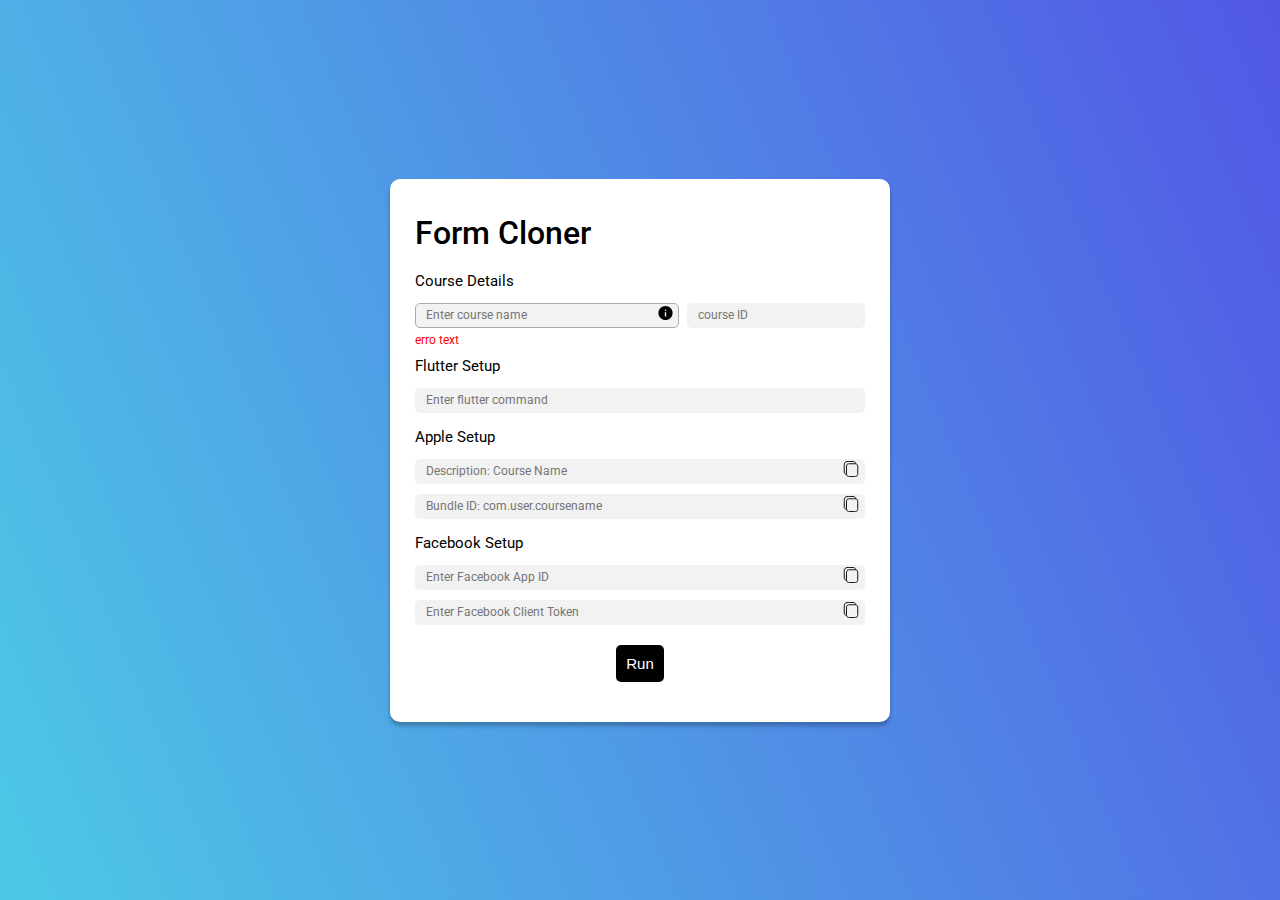
<file: index.html>
<!DOCTYPE html>
<html lang="en">
<head>
    <meta charset="UTF-8">
    <meta http-equiv="X-UA-Compatible" content="IE=edge">
    <meta name="viewport" content="width=device-width, initial-scale=1.0">
    <title>Form Clonner</title>
    <link rel="stylesheet" href="style.css">
</head>
<body>
    <section class="main-clonner-wrapper">
        <div class="form-container new-form form-one">  
            <div class="main-form">
              <h2>Form Cloner</h2>
              <fieldset>
                <div class="input-div">
                    <label for="courseDetails">Course Details</label>
                    <div class="d-flex flex-wrap">
                        <div class="flex-auto position-relative">
                            <div class="input-div position-relative">
                                <input placeholder="Enter course name" id="courseDetails" type="text" tabindex="1"  autofocus>
                                <span class="i-icon">
                                    <svg width="17" height="17" viewBox="0 0 24 24" fill="none" xmlns="http://www.w3.org/2000/svg">
                                        <path d="M11 17H13V11H11V17ZM12 9C12.2833 9 12.521 8.904 12.713 8.712C12.905 8.52 13.0007 8.28267 13 8C13 7.71667 12.904 7.479 12.712 7.287C12.52 7.095 12.2827 6.99933 12 7C11.7167 7 11.479 7.096 11.287 7.288C11.095 7.48 10.9993 7.71733 11 8C11 8.28333 11.096 8.521 11.288 8.713C11.48 8.905 11.7173 9.00067 12 9ZM12 22C10.6167 22 9.31667 21.7373 8.1 21.212C6.88333 20.6867 5.825 19.9743 4.925 19.075C4.025 18.175 3.31267 17.1167 2.788 15.9C2.26333 14.6833 2.00067 13.3833 2 12C2 10.6167 2.26267 9.31667 2.788 8.1C3.31333 6.88333 4.02567 5.825 4.925 4.925C5.825 4.025 6.88333 3.31267 8.1 2.788C9.31667 2.26333 10.6167 2.00067 12 2C13.3833 2 14.6833 2.26267 15.9 2.788C17.1167 3.31333 18.175 4.02567 19.075 4.925C19.975 5.825 20.6877 6.88333 21.213 8.1C21.7383 9.31667 22.0007 10.6167 22 12C22 13.3833 21.7373 14.6833 21.212 15.9C20.6867 17.1167 19.9743 18.175 19.075 19.075C18.175 19.975 17.1167 20.6877 15.9 21.213C14.6833 21.7383 13.3833 22.0007 12 22Z" fill="black"/>
                                    </svg>
                                </span> 
                            </div>
                            <div class="hover-text">
                                <p class="text">this is hover text</p>
                            </div>  

                        </div>
                        <div class="input-box flex-30">
                            <input placeholder="course ID" type="text" class="sm-flex" tabindex="1"  autofocus>
                        </div>
                    </div>
                </div>
                <p class="error-text">erro text</p>
              </fieldset>
              <fieldset>
                <div class="input-div">
                    <label for="setup">Flutter Setup</label>
                    <div class="d-flex flex-wrap">
                        <input placeholder="Enter flutter command" class="flex-auto" id="setup" type="text" tabindex="1"  autofocus>
                    </div>
                </div>
                <p class="error-text"></p>
              </fieldset>
              <fieldset>
                <div class="input-div">
                    <label for="setupApple">Apple Setup</label>
                    <div class="d-flex flex-wrap with-copy position-relative">
                        <input placeholder="Description: Course Name" class="flex-auto" id="setupApple" type="text" tabindex="1"  autofocus>
                        <span class="copy-icon">
                            <svg width="18" height="18" viewBox="0 0 18 18" fill="none" xmlns="http://www.w3.org/2000/svg">
                                <path d="M4.5 8.25C4.5 6.129 4.5 5.06775 5.15925 4.40925C5.81775 3.75 6.879 3.75 9 3.75H11.25C13.371 3.75 14.4323 3.75 15.0908 4.40925C15.75 5.06775 15.75 6.129 15.75 8.25V12C15.75 14.121 15.75 15.1823 15.0908 15.8408C14.4323 16.5 13.371 16.5 11.25 16.5H9C6.879 16.5 5.81775 16.5 5.15925 15.8408C4.5 15.1823 4.5 14.121 4.5 12V8.25Z" stroke="black" stroke-width="0.9375"/>
                                <path d="M4.5 14.25C3.90326 14.25 3.33097 14.0129 2.90901 13.591C2.48705 13.169 2.25 12.5967 2.25 12V7.5C2.25 4.67175 2.25 3.25725 3.129 2.379C4.00725 1.5 5.42175 1.5 8.25 1.5H11.25C11.8467 1.5 12.419 1.73705 12.841 2.15901C13.2629 2.58097 13.5 3.15326 13.5 3.75" stroke="black" stroke-width="0.9375"/>
                            </svg>
                        </span>    
                    </div>
                    <div class="d-flex flex-wrap with-copy position-relative">
                        <input placeholder="Bundle ID: com.user.coursename" class="flex-auto" type="text" tabindex="1"  autofocus>
                        <span class="copy-icon">
                            <svg width="18" height="18" viewBox="0 0 18 18" fill="none" xmlns="http://www.w3.org/2000/svg">
                                <path d="M4.5 8.25C4.5 6.129 4.5 5.06775 5.15925 4.40925C5.81775 3.75 6.879 3.75 9 3.75H11.25C13.371 3.75 14.4323 3.75 15.0908 4.40925C15.75 5.06775 15.75 6.129 15.75 8.25V12C15.75 14.121 15.75 15.1823 15.0908 15.8408C14.4323 16.5 13.371 16.5 11.25 16.5H9C6.879 16.5 5.81775 16.5 5.15925 15.8408C4.5 15.1823 4.5 14.121 4.5 12V8.25Z" stroke="black" stroke-width="0.9375"/>
                                <path d="M4.5 14.25C3.90326 14.25 3.33097 14.0129 2.90901 13.591C2.48705 13.169 2.25 12.5967 2.25 12V7.5C2.25 4.67175 2.25 3.25725 3.129 2.379C4.00725 1.5 5.42175 1.5 8.25 1.5H11.25C11.8467 1.5 12.419 1.73705 12.841 2.15901C13.2629 2.58097 13.5 3.15326 13.5 3.75" stroke="black" stroke-width="0.9375"/>
                            </svg>
                        </span>    
                    </div>
                </div>
                <p class="error-text"></p>
              </fieldset>
              <fieldset>
                <div class="input-div">
                    <label for="setupFb">Facebook Setup</label>
                    <div class="d-flex flex-wrap with-copy position-relative">
                        <input placeholder="Enter Facebook App ID" class="flex-auto" id="setupFb" type="text" tabindex="1"  autofocus>
                        <span class="copy-icon">
                            <svg width="18" height="18" viewBox="0 0 18 18" fill="none" xmlns="http://www.w3.org/2000/svg">
                                <path d="M4.5 8.25C4.5 6.129 4.5 5.06775 5.15925 4.40925C5.81775 3.75 6.879 3.75 9 3.75H11.25C13.371 3.75 14.4323 3.75 15.0908 4.40925C15.75 5.06775 15.75 6.129 15.75 8.25V12C15.75 14.121 15.75 15.1823 15.0908 15.8408C14.4323 16.5 13.371 16.5 11.25 16.5H9C6.879 16.5 5.81775 16.5 5.15925 15.8408C4.5 15.1823 4.5 14.121 4.5 12V8.25Z" stroke="black" stroke-width="0.9375"/>
                                <path d="M4.5 14.25C3.90326 14.25 3.33097 14.0129 2.90901 13.591C2.48705 13.169 2.25 12.5967 2.25 12V7.5C2.25 4.67175 2.25 3.25725 3.129 2.379C4.00725 1.5 5.42175 1.5 8.25 1.5H11.25C11.8467 1.5 12.419 1.73705 12.841 2.15901C13.2629 2.58097 13.5 3.15326 13.5 3.75" stroke="black" stroke-width="0.9375"/>
                            </svg>
                        </span>    
                    </div>
                    <div class="d-flex flex-wrap with-copy position-relative">
                        <input placeholder="Enter Facebook Client Token" class="flex-auto" type="text" tabindex="1"  autofocus>
                        <span class="copy-icon">
                            <svg width="18" height="18" viewBox="0 0 18 18" fill="none" xmlns="http://www.w3.org/2000/svg">
                                <path d="M4.5 8.25C4.5 6.129 4.5 5.06775 5.15925 4.40925C5.81775 3.75 6.879 3.75 9 3.75H11.25C13.371 3.75 14.4323 3.75 15.0908 4.40925C15.75 5.06775 15.75 6.129 15.75 8.25V12C15.75 14.121 15.75 15.1823 15.0908 15.8408C14.4323 16.5 13.371 16.5 11.25 16.5H9C6.879 16.5 5.81775 16.5 5.15925 15.8408C4.5 15.1823 4.5 14.121 4.5 12V8.25Z" stroke="black" stroke-width="0.9375"/>
                                <path d="M4.5 14.25C3.90326 14.25 3.33097 14.0129 2.90901 13.591C2.48705 13.169 2.25 12.5967 2.25 12V7.5C2.25 4.67175 2.25 3.25725 3.129 2.379C4.00725 1.5 5.42175 1.5 8.25 1.5H11.25C11.8467 1.5 12.419 1.73705 12.841 2.15901C13.2629 2.58097 13.5 3.15326 13.5 3.75" stroke="black" stroke-width="0.9375"/>
                            </svg>
                        </span>    
                    </div>
                </div>
                <p class="error-text"></p>
              </fieldset>              
              <fieldset align="center">
                <button onclick="next()">Run</button>
              </fieldset>
            </div>
        </div>
        <div class="form-container new-form form-two">  
            <div class="main-form">
              <h2>Form Cloner</h2>
              <fieldset>
                <div class="input-div">
                    <label for="firebaseKey">Firebase Keys</label>
                    <div class="d-flex flex-wrap with-copy position-relative">
                        <input placeholder="d7as6dasydhas89dysa9gdia9wd0a-wdoaikwjdna..." class="flex-auto" id="firebaseKey" type="text" tabindex="1"  autofocus>
                        <span class="copy-icon">
                            <svg width="18" height="18" viewBox="0 0 18 18" fill="none" xmlns="http://www.w3.org/2000/svg">
                                <path d="M4.5 8.25C4.5 6.129 4.5 5.06775 5.15925 4.40925C5.81775 3.75 6.879 3.75 9 3.75H11.25C13.371 3.75 14.4323 3.75 15.0908 4.40925C15.75 5.06775 15.75 6.129 15.75 8.25V12C15.75 14.121 15.75 15.1823 15.0908 15.8408C14.4323 16.5 13.371 16.5 11.25 16.5H9C6.879 16.5 5.81775 16.5 5.15925 15.8408C4.5 15.1823 4.5 14.121 4.5 12V8.25Z" stroke="black" stroke-width="0.9375"/>
                                <path d="M4.5 14.25C3.90326 14.25 3.33097 14.0129 2.90901 13.591C2.48705 13.169 2.25 12.5967 2.25 12V7.5C2.25 4.67175 2.25 3.25725 3.129 2.379C4.00725 1.5 5.42175 1.5 8.25 1.5H11.25C11.8467 1.5 12.419 1.73705 12.841 2.15901C13.2629 2.58097 13.5 3.15326 13.5 3.75" stroke="black" stroke-width="0.9375"/>
                            </svg>
                        </span>    
                    </div>
                    <div class="d-flex flex-wrap with-copy position-relative">
                        <input placeholder="d7as6dasydhas89dysa9gdia9wd0a-wdoaikwjdna..." class="flex-auto" id="" type="text" tabindex="1"  autofocus>
                        <span class="copy-icon">
                            <svg width="18" height="18" viewBox="0 0 18 18" fill="none" xmlns="http://www.w3.org/2000/svg">
                                <path d="M4.5 8.25C4.5 6.129 4.5 5.06775 5.15925 4.40925C5.81775 3.75 6.879 3.75 9 3.75H11.25C13.371 3.75 14.4323 3.75 15.0908 4.40925C15.75 5.06775 15.75 6.129 15.75 8.25V12C15.75 14.121 15.75 15.1823 15.0908 15.8408C14.4323 16.5 13.371 16.5 11.25 16.5H9C6.879 16.5 5.81775 16.5 5.15925 15.8408C4.5 15.1823 4.5 14.121 4.5 12V8.25Z" stroke="black" stroke-width="0.9375"/>
                                <path d="M4.5 14.25C3.90326 14.25 3.33097 14.0129 2.90901 13.591C2.48705 13.169 2.25 12.5967 2.25 12V7.5C2.25 4.67175 2.25 3.25725 3.129 2.379C4.00725 1.5 5.42175 1.5 8.25 1.5H11.25C11.8467 1.5 12.419 1.73705 12.841 2.15901C13.2629 2.58097 13.5 3.15326 13.5 3.75" stroke="black" stroke-width="0.9375"/>
                            </svg>
                        </span>    
                    </div>
                    <div class="d-flex flex-wrap with-copy position-relative">
                        <input placeholder="Enter Facebook Client Token" class="flex-auto" type="text" tabindex="1"  autofocus>
                        <span class="copy-icon">
                            <svg width="18" height="18" viewBox="0 0 18 18" fill="none" xmlns="http://www.w3.org/2000/svg">
                                <path d="M4.5 8.25C4.5 6.129 4.5 5.06775 5.15925 4.40925C5.81775 3.75 6.879 3.75 9 3.75H11.25C13.371 3.75 14.4323 3.75 15.0908 4.40925C15.75 5.06775 15.75 6.129 15.75 8.25V12C15.75 14.121 15.75 15.1823 15.0908 15.8408C14.4323 16.5 13.371 16.5 11.25 16.5H9C6.879 16.5 5.81775 16.5 5.15925 15.8408C4.5 15.1823 4.5 14.121 4.5 12V8.25Z" stroke="black" stroke-width="0.9375"/>
                                <path d="M4.5 14.25C3.90326 14.25 3.33097 14.0129 2.90901 13.591C2.48705 13.169 2.25 12.5967 2.25 12V7.5C2.25 4.67175 2.25 3.25725 3.129 2.379C4.00725 1.5 5.42175 1.5 8.25 1.5H11.25C11.8467 1.5 12.419 1.73705 12.841 2.15901C13.2629 2.58097 13.5 3.15326 13.5 3.75" stroke="black" stroke-width="0.9375"/>
                            </svg>
                        </span>    
                    </div>
                </div>
                <p class="error-text"></p>
              </fieldset>  
              <fieldset>
                <div class="input-div">
                    <label for="fbInfo">Facebook Information</label>
                    <div class="d-flex flex-wrap with-copy position-relative">
                        <input placeholder="Key Hash: id88b20djam-asd==" class="flex-auto" id="fbInfo" type="text" tabindex="1"  autofocus>
                        <span class="copy-icon">
                            <svg width="18" height="18" viewBox="0 0 18 18" fill="none" xmlns="http://www.w3.org/2000/svg">
                                <path d="M4.5 8.25C4.5 6.129 4.5 5.06775 5.15925 4.40925C5.81775 3.75 6.879 3.75 9 3.75H11.25C13.371 3.75 14.4323 3.75 15.0908 4.40925C15.75 5.06775 15.75 6.129 15.75 8.25V12C15.75 14.121 15.75 15.1823 15.0908 15.8408C14.4323 16.5 13.371 16.5 11.25 16.5H9C6.879 16.5 5.81775 16.5 5.15925 15.8408C4.5 15.1823 4.5 14.121 4.5 12V8.25Z" stroke="black" stroke-width="0.9375"/>
                                <path d="M4.5 14.25C3.90326 14.25 3.33097 14.0129 2.90901 13.591C2.48705 13.169 2.25 12.5967 2.25 12V7.5C2.25 4.67175 2.25 3.25725 3.129 2.379C4.00725 1.5 5.42175 1.5 8.25 1.5H11.25C11.8467 1.5 12.419 1.73705 12.841 2.15901C13.2629 2.58097 13.5 3.15326 13.5 3.75" stroke="black" stroke-width="0.9375"/>
                            </svg>
                        </span>    
                    </div>
                    <div class="d-flex flex-wrap with-copy position-relative">
                        <input placeholder="Package Name: com.user.coursename" class="flex-auto" id="" type="text" tabindex="1"  autofocus>
                        <span class="copy-icon">
                            <svg width="18" height="18" viewBox="0 0 18 18" fill="none" xmlns="http://www.w3.org/2000/svg">
                                <path d="M4.5 8.25C4.5 6.129 4.5 5.06775 5.15925 4.40925C5.81775 3.75 6.879 3.75 9 3.75H11.25C13.371 3.75 14.4323 3.75 15.0908 4.40925C15.75 5.06775 15.75 6.129 15.75 8.25V12C15.75 14.121 15.75 15.1823 15.0908 15.8408C14.4323 16.5 13.371 16.5 11.25 16.5H9C6.879 16.5 5.81775 16.5 5.15925 15.8408C4.5 15.1823 4.5 14.121 4.5 12V8.25Z" stroke="black" stroke-width="0.9375"/>
                                <path d="M4.5 14.25C3.90326 14.25 3.33097 14.0129 2.90901 13.591C2.48705 13.169 2.25 12.5967 2.25 12V7.5C2.25 4.67175 2.25 3.25725 3.129 2.379C4.00725 1.5 5.42175 1.5 8.25 1.5H11.25C11.8467 1.5 12.419 1.73705 12.841 2.15901C13.2629 2.58097 13.5 3.15326 13.5 3.75" stroke="black" stroke-width="0.9375"/>
                            </svg>
                        </span>    
                    </div>
                    <div class="d-flex flex-wrap with-copy position-relative">
                        <input placeholder="Activity: MainActivity.kt" class="flex-auto" type="text" tabindex="1"  autofocus>
                        <span class="copy-icon">
                            <svg width="18" height="18" viewBox="0 0 18 18" fill="none" xmlns="http://www.w3.org/2000/svg">
                                <path d="M4.5 8.25C4.5 6.129 4.5 5.06775 5.15925 4.40925C5.81775 3.75 6.879 3.75 9 3.75H11.25C13.371 3.75 14.4323 3.75 15.0908 4.40925C15.75 5.06775 15.75 6.129 15.75 8.25V12C15.75 14.121 15.75 15.1823 15.0908 15.8408C14.4323 16.5 13.371 16.5 11.25 16.5H9C6.879 16.5 5.81775 16.5 5.15925 15.8408C4.5 15.1823 4.5 14.121 4.5 12V8.25Z" stroke="black" stroke-width="0.9375"/>
                                <path d="M4.5 14.25C3.90326 14.25 3.33097 14.0129 2.90901 13.591C2.48705 13.169 2.25 12.5967 2.25 12V7.5C2.25 4.67175 2.25 3.25725 3.129 2.379C4.00725 1.5 5.42175 1.5 8.25 1.5H11.25C11.8467 1.5 12.419 1.73705 12.841 2.15901C13.2629 2.58097 13.5 3.15326 13.5 3.75" stroke="black" stroke-width="0.9375"/>
                            </svg>
                        </span>    
                    </div>
                </div>
                <p class="error-text"></p>
              </fieldset> 
              <div class="ready-continue">
                <label>XCode Setup</label>
                <p>Please complete the XCode Sign-in Setup and continue</p>                
              </div>

              <fieldset align="center">
                <button onclick="next()">Continue</button>
              </fieldset>
            </div>
        </div>
        <div class="form-container new-form form-three">  
            <div class="main-form">
              <h2>Form Cloner</h2>             
                
              <div class="ready-continue" align="center">
                <span class="img-form">
                    <svg width="284" height="284" viewBox="0 0 284 284" fill="none" xmlns="http://www.w3.org/2000/svg">
                        <g clip-path="url(#clip0_101_125)">
                        <path d="M0 142V0H142H284V142V284H142H0V142ZM130.344 254.362C132.029 254.156 133.404 253.846 133.404 253.675C133.404 253.537 134.195 253.4 135.123 253.4C136.086 253.4 136.843 253.262 136.843 253.056C136.843 252.884 137.393 252.712 138.046 252.712C138.699 252.712 139.249 252.574 139.249 252.402C139.249 252.231 140.04 252.024 140.969 251.955C141.931 251.852 142.963 251.543 143.307 251.199C143.65 250.89 144.2 250.649 144.51 250.649C144.819 250.649 145.094 250.511 145.094 250.305C145.094 250.133 145.404 249.961 145.782 249.961C146.16 249.961 146.745 249.824 147.089 249.652C148.326 249.067 150.802 247.933 151.283 247.761C153.931 246.798 159.707 242.81 162.767 239.853C163.936 238.753 165.105 237.687 165.38 237.446C166.48 236.655 170.881 231.601 170.881 231.154C170.881 230.913 171.191 230.569 171.569 230.363C171.947 230.157 172.257 229.813 172.257 229.607C172.257 228.885 173.46 226.615 173.838 226.581C174.388 226.581 177.07 221.286 177.07 220.255C177.07 219.773 177.208 219.361 177.414 219.361C177.861 219.361 178.961 216.816 179.821 213.688C180.852 209.974 181.162 208.668 181.368 207.086L181.609 205.264H137.462C94.9647 205.264 89.1196 205.126 88.2257 204.232C88.0194 204.026 87.6755 203.889 87.4005 203.889C86.6097 203.889 82.9651 201.207 81.968 199.866C80.524 197.975 80.077 197.081 79.355 194.777C78.7705 192.817 78.7361 190.445 78.7361 152.418C78.7361 120.373 78.6329 112.087 78.3235 112.087C78.0828 112.087 76.0199 112.5 73.7506 112.947C71.4814 113.428 69.109 113.806 68.4901 113.806C67.8712 113.806 67.1148 113.944 66.7709 114.116C65.9801 114.528 59.5506 115.869 58.3816 115.869C57.8315 115.869 57.4189 116.041 57.4189 116.213C57.4189 116.419 57.0407 116.557 56.5937 116.557C56.1124 116.557 55.631 116.729 55.5278 116.901C55.4247 117.107 54.8746 117.245 54.3245 117.245C53.7743 117.245 53.2242 117.416 53.1211 117.588C53.0179 117.795 52.6741 117.932 52.3647 117.932C52.0896 117.932 51.4363 118.207 50.955 118.585C50.4392 118.929 49.3734 119.411 48.5482 119.686C46.4508 120.373 41.0528 124.431 37.2019 128.247C32.6291 132.717 29.6378 137.53 28.1593 142.653C26.9216 146.882 26.9559 154.309 28.1937 157.3C28.3312 157.678 28.8126 158.882 29.2596 160.016C31.2194 165.139 35.9985 170.572 41.4998 173.941C43.1501 174.973 44.8349 176.073 45.2131 176.383C45.5913 176.692 46.5196 177.242 47.2416 177.62C47.9981 177.964 49.3734 178.789 50.3017 179.408C51.23 179.993 52.0896 180.508 52.2271 180.508C52.5366 180.508 57.2814 183.328 59.585 184.909C60.4789 185.494 61.3041 186.01 61.4073 186.01C61.9918 186.01 67.6993 190.72 70.3467 193.368C73.4755 196.531 75.2291 199.144 76.7075 202.857C77.1201 203.889 77.5671 205.058 77.7046 205.436C78.7361 207.98 80.1114 212.862 80.1114 214.031C80.1114 214.513 80.2833 214.891 80.4552 214.891C80.6615 214.891 80.799 215.2 80.799 215.544C80.799 215.923 81.246 217.642 81.8305 219.361C82.3806 221.08 82.862 222.696 82.862 222.937C82.862 223.177 83.1714 224.002 83.5496 224.793C83.9278 225.55 84.2373 226.375 84.2373 226.581C84.2373 226.753 84.3748 227.2 84.5811 227.544C85.3031 228.85 86.3002 231.188 86.3002 231.601C86.3002 231.842 86.5065 232.254 86.7472 232.495C87.0223 232.736 87.6412 233.733 88.1569 234.661C89.5666 237.171 90.8044 238.856 93.2455 241.606C95.7898 244.529 101.497 249.17 102.873 249.446C103.388 249.583 103.904 249.824 104.007 249.996C104.248 250.374 107.274 251.784 109.165 252.402C109.921 252.643 110.677 252.987 110.884 253.124C111.056 253.262 111.606 253.4 112.122 253.4C112.637 253.4 113.187 253.571 113.291 253.743C113.394 253.95 114.631 254.087 116.041 254.087C117.451 254.087 118.689 254.259 118.792 254.431C119.101 254.912 126.631 254.878 130.344 254.362ZM211.109 199.969C213.722 199.316 215.991 198.387 216.713 197.631C217.057 197.287 217.504 197.012 217.71 197.012C218.536 197.012 221.321 194.193 222.111 192.577C222.593 191.614 223.143 190.858 223.349 190.823C224.449 190.789 225.928 182.915 224.862 182.915C224.69 182.915 224.518 182.571 224.518 182.124C224.518 180.955 221.596 177.827 219.739 177.036C218.879 176.623 217.882 176.176 217.573 176.004C215.819 175.076 209.012 176.108 205.401 177.827L203.717 178.617L203.545 186.354C203.339 193.677 203.304 194.193 202.445 196.256L201.551 198.422L202.651 198.972C205.367 200.382 208.083 200.691 211.109 199.969ZM165.38 175.695V174.32L142.447 174.388L119.479 174.492L119.376 175.282C119.101 177.173 117.795 177.07 142.516 177.07H165.38V175.695ZM175.626 165.139L175.523 163.833L142.447 163.73L109.337 163.661V165.036V166.412H142.55H175.729L175.626 165.139ZM208.083 157.369C210.284 156.269 212.278 155.134 212.519 154.859C212.725 154.584 213.344 154.378 213.86 154.378C214.375 154.378 215.2 154.068 215.682 153.69C216.163 153.312 216.782 153.002 217.057 153.002C217.332 153.002 217.917 152.727 218.364 152.384C218.811 152.04 219.567 151.627 220.048 151.421C222.833 150.217 226.34 148.326 226.478 147.948C226.581 147.708 226.891 147.501 227.131 147.501C227.853 147.501 230.363 145.748 230.363 145.266C230.363 145.026 230.81 144.751 231.326 144.647C232.357 144.441 239.646 137.771 239.646 137.049C239.646 136.808 240.403 135.811 241.331 134.848C242.294 133.851 243.325 132.442 243.635 131.685C243.979 130.929 244.357 130.31 244.529 130.31C244.666 130.31 244.804 130.035 244.804 129.725C244.804 129.382 245.216 128.488 245.663 127.731C246.145 126.975 246.523 125.84 246.523 125.256C246.523 124.637 246.661 124.121 246.867 124.121C247.245 124.121 247.898 121.921 247.898 120.614C247.898 120.064 248.036 119.651 248.208 119.651C248.517 119.651 248.655 118.826 249.411 112.431C249.789 109.268 249.824 107.858 249.514 105.658C249.274 104.11 248.999 102.735 248.827 102.598C248.689 102.46 248.586 101.669 248.586 100.844C248.586 100.019 248.448 99.3656 248.242 99.3656C248.07 99.3656 247.898 98.9186 247.898 98.3341C247.898 97.784 247.761 97.3027 247.554 97.3027C247.383 97.3027 247.211 96.9245 247.211 96.4431C247.211 95.9961 247.073 95.2741 246.901 94.8271C246.729 94.3801 246.385 93.3143 246.145 92.4203C245.87 91.492 245.56 90.77 245.423 90.77C245.285 90.77 245.148 90.4261 245.148 90.0479C245.148 89.6354 244.873 88.7414 244.494 88.0538C244.151 87.3661 243.669 86.369 243.429 85.7845C242.397 83.2746 242.053 82.4838 240.575 79.355C239.715 77.5327 238.821 75.9511 238.649 75.8136C238.443 75.7104 238.271 75.2978 238.271 74.9196C238.271 74.5758 238.134 74.2663 237.962 74.2663C237.79 74.2663 237.377 73.5787 237.033 72.7191C236.724 71.8596 236.346 71.1719 236.208 71.1719C236.071 71.1719 235.864 70.8969 235.727 70.5874C235.521 69.8998 235.108 69.2465 233.561 67.0116C232.942 66.1177 232.426 65.2925 232.426 65.1893C232.426 64.7424 227.888 58.691 225.24 55.5966C220.152 49.6484 211.35 42.5656 205.436 39.6431C204.679 39.2649 203.373 38.5772 202.513 38.0959C201.654 37.6145 200.588 37.0988 200.107 36.9956C199.625 36.8581 198.628 36.4455 197.872 36.1017C195.018 34.7608 193.849 34.3138 192.68 34.1419C192.027 34.0387 191.408 33.7981 191.305 33.6605C191.201 33.4886 190.754 33.3511 190.308 33.3511C189.861 33.3511 189.379 33.2136 189.276 33.0073C189.173 32.8354 188.623 32.6634 188.073 32.6634C187.523 32.6634 186.972 32.4915 186.869 32.3196C186.766 32.1133 186.078 31.9758 185.356 31.9758C184.669 31.9758 183.947 31.8383 183.74 31.6663C183.569 31.4944 182.675 31.2881 181.712 31.185C180.784 31.1162 177.689 30.7724 174.835 30.4286C170.4 29.8785 169.059 29.8441 165.208 30.1879C160.567 30.5661 156.475 31.1506 154.378 31.632C152.865 32.0102 143.788 34.692 142.86 35.0358C141.175 35.6891 136.361 38.2678 136.224 38.6116C136.155 38.7492 135.949 38.8523 135.777 38.8523C135.605 38.8523 134.505 39.54 133.336 40.3995C132.167 41.2591 131.066 41.9467 130.86 41.9467C130.688 41.9467 128.66 43.8034 126.356 46.0726C124.087 48.3419 121.852 50.4392 121.439 50.7487C121.027 51.0237 120.683 51.4363 120.683 51.6426C120.683 51.9864 118.276 55.1153 117.245 56.0436C116.935 56.3186 116.179 57.2126 115.56 58.0378L114.425 59.4818H153.759C175.385 59.4818 193.23 59.6194 193.402 59.7569C193.608 59.9288 194.296 60.2726 194.949 60.5133C195.602 60.7884 196.771 61.4416 197.528 61.9918C199.213 63.1952 201.826 66.324 201.826 67.1148C201.826 67.4586 201.963 67.7337 202.135 67.7337C202.307 67.7337 202.72 68.7995 202.995 70.1061C203.476 72.2378 203.545 77.6015 203.545 116.041C203.545 140.006 203.648 159.535 203.82 159.466C203.957 159.432 205.883 158.469 208.083 157.369ZM145.954 143.031C146.057 142.86 146.745 142.688 147.467 142.688C148.189 142.688 149.633 142.378 150.664 142.034C152.452 141.415 152.899 141.244 154.825 140.212C155.237 140.006 156.062 139.593 156.613 139.318C157.197 139.043 158.297 138.287 159.088 137.668C159.879 137.015 160.567 136.499 160.67 136.499C160.91 136.499 164.005 133.336 164.005 133.095C164.005 132.992 164.452 132.476 165.002 131.926C165.518 131.41 166.343 130.241 166.79 129.347C167.237 128.453 167.718 127.697 167.89 127.628C168.028 127.559 168.131 127.284 168.131 126.975C168.131 126.7 168.371 126.253 168.646 125.978C168.922 125.668 169.265 125.049 169.369 124.534C169.472 124.018 169.815 123.055 170.091 122.402C170.4 121.749 170.709 120.133 170.778 118.792C170.881 117.485 171.088 116.041 171.294 115.629C171.5 115.216 171.569 114.391 171.431 113.738C171.294 113.119 171.122 111.743 171.019 110.712C170.813 108.752 169.919 105.83 168.715 103.148C167.821 101.154 167.89 101.188 167.134 102.047C166.79 102.46 166.102 102.804 165.586 102.804C164.864 102.804 164.692 102.976 164.692 103.663C164.692 104.145 164.968 104.97 165.311 105.451C165.621 105.967 166.068 107.239 166.308 108.271C166.824 110.677 166.859 118.31 166.412 120.167C165.311 124.465 164.83 125.496 162.286 129.554C162.011 129.966 161.564 130.31 161.323 130.31C161.082 130.31 160.738 130.688 160.567 131.135C159.913 132.889 153.449 137.186 151.455 137.186C151.146 137.186 150.561 137.427 150.149 137.702C148.945 138.493 144.269 139.009 140.625 138.768C137.358 138.527 133.851 137.633 131.754 136.43C131.135 136.086 130.413 135.811 130.172 135.811C129.932 135.811 129.45 135.502 129.107 135.123C128.763 134.745 128.281 134.436 128.041 134.436C127.387 134.436 122.643 129.21 121.783 127.525C121.37 126.7 120.82 125.634 120.545 125.153C119.17 122.711 118.62 119.583 118.62 114.047C118.62 110.677 118.757 108.649 118.964 108.649C119.17 108.649 119.308 108.271 119.308 107.789C119.308 107.308 119.445 106.655 119.617 106.311C119.789 106.001 120.133 105.073 120.373 104.282C120.614 103.457 120.923 102.804 121.095 102.804C121.233 102.804 121.37 102.598 121.37 102.391C121.37 102.151 121.749 101.497 122.23 100.947C122.711 100.397 123.09 99.847 123.09 99.7094C123.09 98.7811 130.929 92.4891 132.098 92.4891C132.339 92.4891 133.026 92.214 133.576 91.8702C134.161 91.5264 135.708 91.045 137.083 90.8387C140.109 90.323 147.708 90.2886 148.017 90.77C148.12 90.9763 148.67 91.1138 149.22 91.1138C149.77 91.1138 150.321 91.2857 150.424 91.4576C150.527 91.6639 150.905 91.8015 151.249 91.8015C152.074 91.8015 154.55 93.0392 156.956 94.6552C158.607 95.7898 159.26 96.0305 160.292 95.9617C161.564 95.893 161.598 95.893 161.598 97.0964C161.598 98.0935 161.461 98.3341 160.91 98.3341C160.498 98.3341 160.223 98.5748 160.223 98.8843C160.223 99.6063 160.292 99.5375 143.41 117.313C141.484 119.376 141.037 119.651 139.937 119.651C138.837 119.651 138.321 119.273 134.848 115.835L130.963 112.053L129.725 113.291L128.488 114.528L134.298 120.373L140.109 126.218L141.45 124.74C142.206 123.915 145.369 120.58 148.498 117.279C151.627 114.013 154.309 111.159 154.412 110.987C154.55 110.781 156.372 108.89 158.538 106.723C161.632 103.56 162.595 102.804 163.386 102.804C164.211 102.804 164.349 102.666 164.349 101.772C164.349 101.05 164.796 100.26 166.033 98.953C168.475 96.34 172.257 92.2828 174.285 90.0823C175.248 89.0508 176.039 88.1225 176.039 88.0194C176.039 87.9162 175.489 87.2973 174.835 86.6441L173.632 85.4751L169.3 90.0136C165.415 94.1051 164.864 94.5521 163.799 94.5521C163.077 94.5521 162.63 94.3801 162.63 94.1051C162.63 93.8644 162.32 93.5206 161.976 93.3487C161.598 93.1424 160.154 92.2484 158.779 91.3201C155.753 89.2571 152.796 87.6755 152.005 87.6755C151.696 87.6755 151.283 87.538 151.111 87.4005C149.53 86.0252 139.696 85.7157 135.639 86.8847C132.854 87.7099 129.725 89.154 127.491 90.7012C126.597 91.3201 125.634 91.8015 125.324 91.8015C125.049 91.8015 124.706 92.0421 124.568 92.3516C124.465 92.661 123.64 93.5893 122.711 94.4489C121.817 95.2741 120.339 97.062 119.411 98.3685C117.279 101.497 117.485 101.05 115.697 105.383C114.975 107.102 113.806 112.775 113.806 114.46C113.841 118.07 115.8 125.084 117.657 128.075C118.242 129.038 118.929 130.172 119.17 130.619C119.995 132.167 123.227 135.536 125.737 137.427C128.281 139.353 133.508 142 134.711 142C135.123 142 135.536 142.172 135.639 142.344C135.742 142.55 136.361 142.688 136.946 142.688C137.565 142.688 138.287 142.86 138.562 143.031C139.249 143.478 145.679 143.478 145.954 143.031ZM78.7361 79.1143C78.7361 71.7564 78.9768 70.0717 80.4208 66.9772C81.3835 64.9487 83.7903 62.2324 85.4407 61.3385C86.4722 60.7884 87.7787 60.1007 88.432 59.7569C88.7758 59.6194 90.7356 59.4818 92.8329 59.4818C96.4431 59.4818 96.615 59.4475 96.3056 58.8286C95.6179 57.5564 92.8673 55.0465 91.5608 54.4964C89.1196 53.4649 84.8906 53.8775 82.3462 55.4247C81.7961 55.7685 81.1429 56.0436 80.9366 56.0436C80.7303 56.0436 80.0426 56.4562 79.4581 57.0063C77.7046 58.4847 73.9225 62.1637 73.9225 62.3356C73.9225 62.4387 73.3724 63.4015 72.7191 64.5017C69.6935 69.4872 69.0058 75.4353 70.9312 79.5956C72.0659 82.0368 73.2349 83.3433 75.1259 84.3061C76.4324 84.9593 77.9109 85.5094 78.4954 85.5782C78.6329 85.6126 78.7361 82.6901 78.7361 79.1143Z" fill="white"/>
                        <path d="M117.795 255.497C117.692 255.325 116.488 255.187 115.147 255.153C113.806 255.153 112.534 255.015 112.328 254.878C112.087 254.74 111.606 254.569 111.228 254.534C110.849 254.465 110.299 254.328 110.024 254.19C109.749 254.087 109.44 253.95 109.337 253.915C107.755 253.537 103.251 251.44 102.976 250.993C102.873 250.821 102.357 250.615 101.841 250.477C100.466 250.202 94.7584 245.56 92.2141 242.638C89.7729 239.887 88.5351 238.202 87.1254 235.692C86.6097 234.764 85.9908 233.767 85.7157 233.526C85.4751 233.286 85.2688 232.873 85.2688 232.632C85.2688 232.22 84.2717 229.882 83.5496 228.575C83.3433 228.231 83.2058 227.785 83.1714 227.544C83.1714 227.303 82.7932 226.34 82.3463 225.412C81.9337 224.449 81.6242 223.487 81.7274 223.246C81.8305 223.005 81.693 222.799 81.4523 222.799C81.2116 222.799 81.1085 222.73 81.2116 222.627C81.3148 222.524 81.0397 221.217 80.5927 219.773C80.1458 218.329 79.7676 216.885 79.7676 216.541C79.7676 216.232 79.5956 215.923 79.355 215.854C79.1487 215.785 78.9768 215.235 79.0111 214.616C79.0111 213.997 78.908 213.516 78.7361 213.516C78.5642 213.516 78.4954 213.309 78.5986 213.034C78.7017 212.759 78.5986 212.45 78.4266 212.312C78.2203 212.209 78.1172 211.934 78.2203 211.762C78.3923 211.487 77.6358 208.908 76.6731 206.467C76.5356 206.089 76.0886 204.92 75.676 203.889C74.1976 200.175 72.4441 197.562 69.3153 194.399C66.6678 191.752 60.9603 187.041 60.3758 187.041C60.2726 187.041 59.4475 186.525 58.5535 185.941C56.2499 184.359 51.5051 181.54 51.1956 181.54C51.0581 181.54 50.1986 181.024 49.2702 180.44C48.3419 179.821 46.9666 178.996 46.2102 178.652C45.4881 178.274 44.5598 177.723 44.1816 177.414C43.8034 177.105 42.1186 176.004 40.4683 174.973C34.9671 171.603 30.1879 166.137 28.2281 161.048C27.8155 159.913 27.2998 158.744 27.1279 158.435C26.9559 158.091 26.8184 157.438 26.8184 156.991C26.8184 156.509 26.6809 156.062 26.509 155.925C26.3027 155.822 26.1995 153.312 26.2683 149.805C26.4402 142.138 27.2998 139.043 30.9443 133.439C31.7007 132.27 32.354 131.101 32.4228 130.894C32.4571 130.688 33.1104 130 33.8668 129.416C34.6233 128.831 36.1705 127.353 37.3395 126.15C39.8838 123.468 45.5225 119.308 47.5167 118.654C48.3419 118.379 49.4078 117.898 49.9235 117.554C50.4048 117.176 51.0581 116.901 51.3332 116.901C51.6426 116.901 51.9864 116.763 52.0896 116.557C52.1927 116.351 52.7429 116.213 53.293 116.213C53.8431 116.213 54.3932 116.076 54.4964 115.869C54.5995 115.697 55.0809 115.525 55.5622 115.525C56.0092 115.525 56.3874 115.388 56.3874 115.182C56.3874 115.01 56.8 114.838 57.3501 114.838C58.5191 114.838 64.9487 113.497 65.7395 113.084C66.0833 112.912 66.8397 112.775 67.4586 112.775C68.5245 112.775 75.2978 111.537 76.3293 111.159C76.6044 111.021 77.4983 110.884 78.3235 110.815L79.7676 110.712V151.18C79.7676 189.414 79.8019 191.786 80.3864 193.746C81.4867 197.322 83.0683 199.522 85.9908 201.516C87.1254 202.273 88.0194 202.788 88.0194 202.651C88.0194 202.548 88.3632 202.651 88.8102 202.926C89.2228 203.201 89.9792 203.545 90.4949 203.648C91.0107 203.785 91.5264 204.232 91.6639 204.645C91.7671 205.058 93.0049 206.502 94.3801 207.843C96.4775 209.94 97.1995 210.387 99.1937 211.04L101.532 211.831L141.519 211.797C184.944 211.797 181.987 211.659 181.231 213.585C181.059 214.031 180.715 215.063 180.474 215.923C179.821 218.157 178.824 220.392 178.446 220.392C178.274 220.392 178.205 220.599 178.308 220.874C178.583 221.596 175.351 227.613 174.732 227.613C174.423 227.613 174.32 227.716 174.423 227.819C174.56 227.956 174.354 228.472 173.976 228.988C173.598 229.538 173.288 230.191 173.288 230.501C173.288 230.776 172.979 231.188 172.6 231.395C172.222 231.601 171.913 231.945 171.913 232.185C171.913 232.632 167.512 237.687 166.412 238.477C166.137 238.718 164.968 239.784 163.799 240.884C160.738 243.841 154.893 247.864 152.315 248.792C152.04 248.895 151.215 249.274 150.527 249.617C149.839 249.996 149.048 250.305 148.773 250.305C148.498 250.305 148.086 250.511 147.879 250.786C147.639 251.062 147.192 251.199 146.848 251.096C146.47 250.993 146.126 251.165 145.988 251.508C145.885 251.818 145.61 251.955 145.404 251.852C145.232 251.715 144.751 251.887 144.372 252.196C144.029 252.54 142.963 252.884 142 252.987C141.072 253.056 140.281 253.262 140.281 253.434C140.281 253.606 139.731 253.743 139.077 253.743C138.424 253.743 137.874 253.915 137.874 254.087C137.874 254.293 137.118 254.431 136.155 254.431C135.227 254.431 134.436 254.569 134.436 254.706C134.436 255.531 118.276 256.288 117.795 255.497Z" fill="#C8D9F3"/>
                        <path d="M205.161 201.241C204.026 200.932 204.645 199.935 206.055 199.831C207.224 199.728 207.327 199.797 207.327 200.588C207.327 201.516 206.777 201.654 205.161 201.241Z" fill="#C8D9F3"/>
                        <path d="M208.015 200.657C208.015 199.935 208.221 199.797 209.149 199.694L210.25 199.591L210.421 187.213L210.593 174.835L214.204 174.732C216.198 174.698 218.123 174.767 218.501 174.973C218.88 175.145 219.911 175.592 220.771 175.97C222.627 176.795 225.55 179.924 225.55 181.093C225.55 181.54 225.722 181.884 225.894 181.884C226.409 181.884 226.306 186.732 225.756 188.829C225.068 191.408 224.862 191.855 224.312 191.855C224.037 191.855 223.865 191.958 223.899 192.13C224.209 193.093 219.877 198.044 218.708 198.044C218.501 198.044 218.089 198.319 217.745 198.662C216.645 199.797 211.59 201.447 209.149 201.482C208.187 201.482 208.015 201.379 208.015 200.657Z" fill="#C8D9F3"/>
                        <path d="M199.694 199.041C199.144 198.731 199.144 198.662 199.763 198.044C200.691 197.115 200.794 197.184 200.794 198.387C200.794 199.488 200.622 199.591 199.694 199.041Z" fill="#C8D9F3"/>
                        <path d="M208.702 157.335C208.702 156.303 208.84 156.062 209.562 155.891L210.421 155.684L210.352 118.139L210.249 80.6271L209.149 78.3579C207.843 75.676 204.37 72.2034 203.029 72.2034C202.341 72.2034 202.169 71.9627 201.963 71C201.86 70.3467 201.619 69.7966 201.447 69.7966C201.275 69.7966 201.241 69.5559 201.344 69.2809C201.482 69.0058 201.379 68.7651 201.172 68.7651C200.966 68.7651 200.794 68.4901 200.794 68.1462C200.794 67.3554 198.181 64.2266 196.496 63.0232C195.74 62.4731 194.571 61.8199 193.918 61.5448C193.264 61.3041 192.577 60.9603 192.37 60.7884C192.198 60.6508 174.216 60.5133 152.418 60.5133C107.445 60.5133 111.675 60.8571 114.184 57.4533C114.975 56.3874 115.869 55.2872 116.213 55.0121C117.21 54.1182 119.651 50.9893 119.651 50.6111C119.651 50.4048 119.995 49.9923 120.408 49.7172C120.82 49.4077 123.055 47.3104 125.324 45.0412C127.628 42.7719 129.657 40.9153 129.829 40.9153C130.035 40.9153 131.135 40.2276 132.304 39.368C133.473 38.5085 134.608 37.8208 134.78 37.8208C134.986 37.8208 135.055 37.6833 134.952 37.477C134.848 37.3051 134.986 37.1332 135.261 37.1332C135.57 37.1332 136.361 36.7893 137.083 36.3768C140.453 34.4857 141.312 34.1075 146.229 32.6291C148.258 32.0102 149.908 31.3913 149.908 31.2537C149.908 31.1162 150.424 31.0131 151.077 31.0131C151.73 31.0131 152.762 30.8412 153.415 30.6692C155.719 29.9472 164.349 28.9501 168.99 28.847C170.503 28.847 173.047 28.9845 174.595 29.2252C176.176 29.4315 177.827 29.569 178.205 29.5002C178.617 29.4659 179.167 29.5346 179.374 29.6722C179.614 29.8441 180.921 30.0504 182.228 30.1535C183.568 30.2567 184.737 30.4973 184.841 30.6349C184.944 30.8068 185.631 30.9443 186.353 30.9443C187.075 30.9443 187.798 31.1162 187.901 31.2881C188.004 31.4944 188.554 31.632 189.104 31.632C189.654 31.632 190.204 31.8039 190.307 31.9758C190.411 32.1821 190.892 32.3196 191.339 32.3196C191.786 32.3196 192.233 32.4571 192.336 32.6291C192.439 32.7666 193.058 33.0073 193.711 33.1104C194.88 33.2823 196.049 33.7293 198.903 35.0702C199.66 35.414 200.657 35.8266 201.138 35.9642C201.86 36.1361 204.129 37.3051 205.436 38.0959C205.642 38.2334 205.883 38.3366 205.986 38.3366C206.33 38.3366 212.037 41.9467 214.306 43.5971C220.083 47.7918 226.065 53.7743 230.363 59.6538C231.188 60.7884 232.254 62.2668 232.736 62.9201C233.217 63.5734 233.561 64.1235 233.458 64.1235C233.354 64.1235 233.836 64.9143 234.489 65.8426C236.139 68.215 236.552 68.8339 236.758 69.5559C236.896 69.8654 237.102 70.1404 237.24 70.1404C237.377 70.1404 237.755 70.8281 238.065 71.6877C238.409 72.5472 238.821 73.2349 238.993 73.2349C239.165 73.2349 239.303 73.5443 239.303 73.8881C239.303 74.2663 239.475 74.6789 239.646 74.7821C239.956 74.954 243.463 81.6586 243.394 81.9337C243.36 82.0712 244.185 84.031 244.701 85.0281C244.976 85.5438 245.113 85.9564 245.01 85.9564C244.907 85.9564 245.113 86.4722 245.491 87.091C245.87 87.6755 246.179 88.5351 246.179 88.9821C246.179 89.3947 246.317 89.7385 246.454 89.7385C246.592 89.7385 246.936 90.4605 247.176 91.3889C247.417 92.2828 247.829 93.5893 248.105 94.3114C248.38 95.0334 248.517 95.7555 248.414 95.9274C248.311 96.0649 248.38 96.2712 248.552 96.34C248.723 96.3743 248.93 96.8213 248.998 97.3027C249.033 97.784 249.205 98.231 249.342 98.3341C249.445 98.4373 249.652 99.1249 249.721 99.8814C249.789 100.638 249.961 101.497 250.064 101.772C250.167 102.047 250.408 103.698 250.649 105.383C250.993 107.996 250.958 109.233 250.477 113.291C249.583 120.545 249.549 120.683 249.274 120.683C249.136 120.683 248.998 121.027 248.998 121.474C248.998 122.608 248.242 125.153 247.933 125.153C247.761 125.153 247.692 125.428 247.795 125.771C247.864 126.115 247.451 127.284 246.901 128.385C246.317 129.485 245.835 130.585 245.835 130.86C245.835 131.135 245.698 131.341 245.56 131.341C245.388 131.341 245.01 131.96 244.666 132.717C244.357 133.473 243.36 134.848 242.466 135.777C241.572 136.739 240.884 137.633 240.953 137.805C241.125 138.39 233.389 145.473 232.357 145.679C231.842 145.782 231.395 146.057 231.395 146.298C231.395 146.779 228.885 148.533 228.163 148.533C227.922 148.533 227.613 148.739 227.509 148.98C227.372 149.358 223.865 151.249 221.08 152.452C220.598 152.659 219.842 153.071 219.395 153.415C218.948 153.759 218.364 154.034 218.089 154.034C217.814 154.034 217.195 154.343 216.713 154.722C216.232 155.1 215.407 155.409 214.891 155.409C214.375 155.409 213.756 155.65 213.516 155.925C213.275 156.234 212.209 156.888 211.143 157.369C210.077 157.85 209.115 158.332 208.977 158.4C208.805 158.469 208.702 157.988 208.702 157.335Z" fill="#C8D9F3"/>
                        <path d="M137.118 143.96C135.742 143.41 135.88 142.688 137.358 142.688C138.424 142.688 138.562 142.791 138.562 143.547C138.562 144.476 138.493 144.51 137.118 143.96Z" fill="#C8D9F3"/>
                        <path d="M152.727 141.759C152.796 141.072 153.037 140.762 153.587 140.693C154 140.625 154.515 140.35 154.722 140.075C155.169 139.593 157.816 139.387 157.816 139.868C157.816 140.178 155.547 141.656 154.997 141.656C154.756 141.656 154.24 141.897 153.896 142.172C152.899 142.928 152.59 142.791 152.727 141.759Z" fill="#C8D9F3"/>
                        <path d="M122.677 136.843L121.542 135.846L122.849 135.811C124.052 135.811 124.121 135.88 124.121 136.843C124.121 137.427 124.052 137.874 123.949 137.874C123.846 137.874 123.296 137.427 122.677 136.843Z" fill="#C8D9F3"/>
                        <path d="M130.654 135.467C130.654 134.917 130.413 134.78 129.45 134.78C128.419 134.78 128.247 134.677 128.247 133.954C128.247 133.301 128.385 133.164 128.9 133.301C129.279 133.404 129.829 133.783 130.172 134.126C130.482 134.47 130.998 134.78 131.307 134.78C131.892 134.814 133.061 135.57 133.061 135.949C133.061 136.052 132.511 136.155 131.857 136.155C130.895 136.155 130.654 136.017 130.654 135.467Z" fill="#C8D9F3"/>
                        <path d="M118.895 132.82C117.898 131.651 117.863 130.998 118.792 130.998C119.548 130.998 119.651 131.135 119.651 132.201C119.651 133.576 119.617 133.611 118.895 132.82Z" fill="#C8D9F3"/>
                        <path d="M159.432 130.31C159.535 129.897 159.879 129.485 160.188 129.347C160.498 129.244 160.876 129.003 161.013 128.797C161.151 128.591 161.22 128.969 161.185 129.622C161.082 130.654 160.945 130.826 160.154 130.929C159.363 131.032 159.26 130.929 159.432 130.31Z" fill="#C8D9F3"/>
                        <path d="M166.755 129.622C166.755 128.247 166.755 128.247 168.062 128.247C168.75 128.247 169.162 128.385 168.956 128.522C168.75 128.66 168.371 129.278 168.096 129.897C167.409 131.445 166.755 131.307 166.755 129.622Z" fill="#C8D9F3"/>
                        <path d="M170.881 118.104C170.881 117.313 171.053 116.901 171.363 116.901C171.982 116.901 172.257 117.657 172.016 118.585C171.707 119.789 170.881 119.445 170.881 118.104Z" fill="#C8D9F3"/>
                        <path d="M170.881 111.571C170.881 109.887 171.638 109.405 172.085 110.815C172.704 112.775 172.669 113.119 171.741 113.119C170.95 113.119 170.881 112.981 170.881 111.571Z" fill="#C8D9F3"/>
                        <path d="M167.099 99.5375C167.099 98.5404 167.237 98.3341 167.821 98.3341C168.2 98.3341 168.406 98.4717 168.303 98.678C168.165 98.8843 168.337 99.4344 168.612 99.8814C169.162 100.741 169.162 100.741 168.131 100.741C167.168 100.741 167.099 100.638 167.099 99.5375Z" fill="#C8D9F3"/>
                        <path d="M162.492 94.1395C161.392 93.5206 160.567 92.6954 160.567 92.2484C160.567 92.0077 160.257 91.8014 159.879 91.8014C159.363 91.8014 159.191 91.5608 159.191 90.9419C159.191 89.8073 159.466 89.8416 161.358 91.2857C162.217 91.939 163.111 92.4891 163.283 92.4891C163.489 92.4891 163.661 92.7642 163.661 93.0736C163.661 93.555 163.799 93.4862 164.521 92.8329L165.38 92.0421V93.2799C165.38 94.4833 165.312 94.5521 164.28 94.5521C163.661 94.5521 162.87 94.3458 162.492 94.1395Z" fill="#C8D9F3"/>
                        <path d="M152.59 93.7613C151.214 93.2111 151.352 92.4891 152.83 92.4891C153.896 92.4891 154.034 92.5922 154.034 93.3487C154.034 94.277 153.965 94.3114 152.59 93.7613Z" fill="#C8D9F3"/>
                        <path d="M149.392 92.4891C149.289 92.3172 148.808 92.1453 148.326 92.1453C147.742 92.1453 147.501 91.9734 147.501 91.4576C147.501 90.9419 147.742 90.77 148.498 90.77C150.046 90.77 150.596 91.1138 150.596 92.0077C150.596 92.8329 149.805 93.1424 149.392 92.4891Z" fill="#C8D9F3"/>
                        <path d="M122.952 92.2484C123.158 92.1109 123.399 91.6983 123.536 91.3889C123.64 91.045 124.087 90.77 124.465 90.77C125.015 90.77 125.187 90.9419 125.084 91.5608C125.015 92.1453 124.74 92.3516 123.777 92.4203C123.124 92.4547 122.746 92.386 122.952 92.2484Z" fill="#C8D9F3"/>
                        <path d="M136.155 91.2857C136.155 90.5293 136.293 90.4261 137.53 90.4261C138.631 90.4261 138.906 90.5637 138.906 91.0794C138.906 91.5264 138.562 91.7671 137.84 91.939C136.224 92.2484 136.155 92.214 136.155 91.2857Z" fill="#C8D9F3"/>
                        <path d="M154.034 87.8131C154.034 87.3317 154.137 86.9879 154.309 87.0567C156.819 88.26 157.06 88.707 155.237 88.707C154.171 88.707 154.034 88.6039 154.034 87.8131Z" fill="#C8D9F3"/>
                        <path d="M131.341 87.4005C131.341 86.8504 132.648 86.0596 133.542 86.0596C134.539 86.0596 134.814 87.1254 133.886 87.4693C133.129 87.7787 131.341 87.7099 131.341 87.4005Z" fill="#C8D9F3"/>
                        <path d="M150.596 86.6441C150.596 85.8533 151.49 85.7501 152.418 86.4378C153.278 87.1254 153.14 87.3317 151.799 87.3317C150.836 87.3317 150.596 87.1942 150.596 86.6441Z" fill="#C8D9F3"/>
                        <path d="M76.3293 86.3002C73.0973 85.2344 71.3438 83.6872 69.8997 80.6271C69.0745 78.8392 68.937 78.0484 68.8339 74.8852C68.7307 71.722 68.8339 70.8281 69.5903 68.3525C70.0716 66.8053 71 64.6048 71.6876 63.4702C72.3409 62.37 72.891 61.4073 72.891 61.3041C72.891 61.1322 76.6731 57.4533 78.4266 55.9748C79.0111 55.4247 79.6988 55.0121 79.9051 55.0121C80.1114 55.0121 80.8334 54.6683 81.4867 54.2557C82.1399 53.8431 82.9307 53.4649 83.2058 53.3961C83.4808 53.3617 84.9937 53.1211 86.5753 52.846C88.1225 52.5709 89.4978 52.5022 89.6009 52.6397C89.7041 52.8116 90.1511 52.9491 90.5637 52.9491C92.9704 52.9491 96.9932 56.3186 97.6808 58.8973C97.8871 59.6194 97.9903 60.307 97.9215 60.3758C97.8528 60.4102 96.0305 60.5133 93.8644 60.5477C91.6983 60.5821 89.6353 60.754 89.2227 60.9603C88.8445 61.1322 88.2944 61.4073 88.0193 61.5448C84.0653 63.3671 80.9365 67.4586 80.1114 71.9283C79.9051 72.891 79.7675 76.6044 79.7675 80.1458V86.6441L78.4954 86.6097C77.7733 86.6097 76.8106 86.4721 76.3293 86.3002Z" fill="#C8D9F3"/>
                        <path d="M111.915 212.828C100.294 212.656 99.0563 212.587 97.5091 211.969C95.3086 211.075 91.0451 206.983 90.4262 205.126C90.22 204.439 90.0824 203.785 90.1512 203.751C90.1856 203.682 91.1139 203.751 92.1454 203.923C93.1769 204.061 114.047 204.198 138.493 204.198C180.577 204.232 182.915 204.267 182.915 204.851C182.915 205.505 182.021 210.318 181.609 211.969L181.368 213H153.003C137.393 213 118.929 212.931 111.915 212.828Z" fill="#A9C3EA"/>
                        <path d="M206.295 201.241C206.295 201.069 205.642 200.932 204.817 200.932C203.373 200.897 199.763 199.35 199.763 198.766C199.763 198.628 200.244 197.562 200.794 196.462C202.238 193.643 202.513 191.683 202.513 184.256C202.513 177.895 202.513 177.758 203.304 177.277C204.164 176.726 208.633 175.214 210.353 174.87L211.453 174.698V187.351C211.453 194.33 211.384 200.278 211.281 200.519C211.143 200.863 210.731 200.966 210.077 200.863C209.459 200.76 209.046 200.863 209.046 201.104C209.046 201.31 208.461 201.482 207.671 201.482C206.914 201.482 206.295 201.379 206.295 201.241Z" fill="#A9C3EA"/>
                        <path d="M202.445 116.144C202.376 90.9419 202.341 70.278 202.376 70.2436C202.376 70.1748 203.167 70.553 204.129 71C206.364 72.1346 209.184 75.0915 210.353 77.6015L211.281 79.5956L211.384 101.6C211.418 113.703 211.487 131.135 211.556 140.35C211.59 149.53 211.522 156.991 211.35 156.888C210.937 156.647 209.734 157.128 209.734 157.61C209.734 157.816 208.908 158.435 207.946 158.951C206.949 159.466 205.333 160.326 204.336 160.91L202.548 161.942L202.445 116.144Z" fill="#A9C3EA"/>
                        <path d="M137.702 144.063C137.599 143.891 136.877 143.719 136.155 143.719C135.433 143.719 134.711 143.582 134.608 143.375C134.505 143.203 134.092 143.031 133.68 143.031C132.579 143.031 127.284 140.418 125.187 138.837C117.52 133.095 112.809 123.812 112.775 114.46C112.775 111.915 113.806 106.483 114.666 104.351C116.454 100.053 116.248 100.466 118.345 97.4058C119.858 95.2397 124.052 90.77 124.603 90.77C124.74 90.77 125.565 90.2886 126.459 89.6697C128.625 88.1569 131.445 86.8504 134.47 85.922C136.705 85.2 137.702 85.1312 142.688 85.1312C148.705 85.1312 151.111 85.5782 155.065 87.4692C156.957 88.3632 160.979 91.045 162.63 92.4547C163.971 93.6237 164.211 93.7269 164.452 93.108C164.555 92.8673 164.658 93.1768 164.658 93.7956C164.693 94.724 164.349 95.2741 162.458 97.1651C161.22 98.4029 160.223 99.5719 160.223 99.7438C160.223 99.9157 159.638 100.053 158.951 100.053H157.713L158.435 99.2625L159.191 98.4717L158.057 97.4058C156.578 95.9961 152.831 93.5206 152.177 93.5206C151.902 93.5206 151.558 93.383 151.455 93.1768C151.352 93.0048 150.94 92.8329 150.561 92.8329C150.183 92.8329 149.633 92.6266 149.358 92.3516C149.117 92.0765 148.567 91.939 148.189 92.0421C147.811 92.1453 147.261 92.0421 146.986 91.8015C146.435 91.3545 137.187 91.4232 137.187 91.9046C137.187 92.0421 136.877 92.1453 136.499 92.1453C136.121 92.1453 135.33 92.4547 134.711 92.8329C134.092 93.2111 133.37 93.5206 133.129 93.5206C131.96 93.5206 124.121 99.8126 124.121 100.741C124.121 100.878 123.743 101.429 123.262 101.979C122.78 102.529 122.402 103.182 122.402 103.423C122.402 103.629 122.264 103.835 122.127 103.835C121.955 103.835 121.646 104.489 121.405 105.314C121.164 106.105 120.82 107.033 120.649 107.342C120.477 107.686 120.339 108.339 120.339 108.821C120.339 109.302 120.202 109.68 119.995 109.68C119.789 109.68 119.651 111.365 119.651 114.047C119.651 118.482 120.305 121.852 121.577 124.121C121.852 124.602 122.402 125.668 122.815 126.493C123.812 128.385 127.456 132.373 129.485 133.748C130.344 134.298 131.101 134.78 131.17 134.78C131.273 134.78 132.132 135.158 133.129 135.605C135.914 136.843 138.149 137.462 140.797 137.702C143.616 137.943 147.983 137.393 149.117 136.671C149.53 136.396 150.114 136.155 150.424 136.155C151.558 136.155 154.618 134.608 156.613 133.026C160.292 130.104 163.42 125.84 164.486 122.299C165.587 118.654 165.724 117.692 165.69 114.494C165.69 110.781 165.14 107.824 164.28 106.483C163.936 106.001 163.661 105.142 163.661 104.626V103.698L162.458 104.867L161.254 106.036V104.936C161.254 104.007 161.736 103.354 164.177 100.913C166.274 98.7811 167.34 97.9903 167.959 97.9903C168.715 97.9903 168.784 98.0591 168.406 98.6436C168.062 99.1937 168.096 99.4344 168.509 99.9501C169.919 101.566 171.913 107.274 171.913 109.577C171.913 110.815 172.05 111.4 172.36 111.4C172.635 111.4 172.601 111.537 172.257 111.743C171.913 111.95 171.879 112.087 172.188 112.087C172.669 112.087 172.807 116.385 172.326 116.694C172.154 116.798 171.982 117.76 171.947 118.861C171.879 120.855 171.432 123.021 170.881 124.087C170.71 124.396 170.503 125.049 170.4 125.565C170.263 126.081 169.953 126.7 169.678 127.009C169.403 127.284 169.162 127.731 169.162 127.972C169.162 128.247 168.853 128.66 168.475 128.935C168.096 129.21 167.787 129.725 167.787 130.104C167.787 130.791 166.274 133.026 165.483 133.508C165.243 133.645 165.036 133.92 165.036 134.058C165.036 134.333 161.976 137.53 161.701 137.53C161.633 137.53 160.807 138.149 159.879 138.871C158.951 139.628 157.713 140.315 157.163 140.453C156.613 140.556 155.959 140.9 155.719 141.175C155.512 141.45 155.1 141.656 154.79 141.656C154.515 141.656 154 141.862 153.725 142.138C152.899 142.825 149.977 143.719 148.498 143.719C147.776 143.719 147.089 143.891 146.986 144.063C146.848 144.269 144.923 144.407 142.344 144.407C139.765 144.407 137.84 144.269 137.702 144.063Z" fill="#BAC8EB"/>
                        <path d="M118.414 177.62C118.31 177.38 118.276 176.314 118.345 175.317L118.448 173.46L142.447 173.357L166.412 173.288V175.695V178.102H142.516C122.574 178.102 118.551 178.033 118.414 177.62Z" fill="#D4D4D4"/>
                        <path d="M141.931 167.546L108.305 167.443V165.036V162.63L142.447 162.698L176.555 162.801L176.658 165.002C176.726 166.549 176.623 167.306 176.314 167.477C176.073 167.649 175.798 167.753 175.695 167.684C175.592 167.649 160.395 167.581 141.931 167.546Z" fill="#D4D4D4"/>
                        <path d="M148.877 117.76C148.877 116.626 148.945 116.557 149.943 116.557C151.112 116.557 151.043 116.729 149.496 118.345C148.911 118.929 148.877 118.895 148.877 117.76Z" fill="#D4D4D4"/>
                        <path d="M133.267 121.405L126.425 114.563L128.694 112.225L130.963 109.921L135.33 114.253C137.737 116.66 139.8 118.62 139.937 118.62C140.075 118.62 141.175 117.588 142.378 116.282C144.544 114.013 155.306 102.632 157.988 99.8126C158.744 98.9874 161.529 96.0993 164.177 93.3143C166.824 90.5637 170.022 87.1942 171.294 85.8189L173.563 83.3777L175.833 85.6126C177.07 86.816 178.102 87.9162 178.102 88.0194C178.102 88.1225 177.139 89.2228 175.936 90.4605C174.767 91.6983 171.879 94.7927 169.506 97.3027C167.134 99.847 164.28 102.838 163.145 104.007C160.601 106.655 147.536 120.373 141.966 126.287L140.109 128.281L133.267 121.405Z" fill="#08BC6B"/>
                        </g>
                        <defs>
                        <clipPath id="clip0_101_125">
                        <rect width="284" height="284" fill="white"/>
                        </clipPath>
                        </defs>
                        </svg>
                </span>
                <p>You can close this window now</p>                
              </div>
            </div>
        </div>
    </section>


    <script src="https://cdnjs.cloudflare.com/ajax/libs/jquery/3.7.0/jquery.min.js"></script>
    <script>
        function next() {
        var qElems = document.querySelectorAll('.new-form');
        for (var i = 0; i < qElems.length; i++) {
            if (qElems[i].style.display != 'none') {
                qElems[i].style.display = 'none';
                if (i == qElems.length - 1) {
                    qElems[0].style.display = 'block';
                } else {
                    qElems[i + 1].style.display = 'block';
                }
                
                break;
            }
        }  
        console.log("hey")    
    }

    $(".i-icon").mouseover(function() {
        $(".hover-text").addClass("show");
    }).mouseleave(function() {
        $(".hover-text").removeClass("show");
    });
    </script>
</body>
</html>
</file>
<file: style.css>
@import url("https://fonts.googleapis.com/css2?family=Roboto:wght@300;400;500;700;900&display=swap");
* {
  margin: 0;
  padding: 0;
  box-sizing: border-box;
  -webkit-box-sizing: border-box;
  -moz-box-sizing: border-box;
  -webkit-font-smoothing: antialiased;
  -moz-font-smoothing: antialiased;
  -o-font-smoothing: antialiased;
  font-smoothing: antialiased;
  text-rendering: optimizeLegibility;
}

.d-flex {
  display: flex;
  gap: 0.5rem;
}

.flex-auto {
  flex: auto;
}

.sm-flex {
  flex: 30%;
}

.position-relative {
  position: relative;
}

.hover-text {
  visibility: hidden;
  opacity: 0;
  position: absolute;
  background: #000;
  color: #fff;
  padding: 8px;
  border-radius: 4px;
  right: 0;
  z-index: 11;
  transition: all 300ms ease-in-out;
}
.hover-text.show {
  visibility: visible;
  opacity: 1;
}

.copy-icon, .i-icon {
  position: absolute;
  top: 50%;
  right: 5px;
  transform: translateY(-50%);
  cursor: pointer;
}

.form-container {
  font-family: "Roboto", sans-serif;
}
.form-container input[type=text],
.form-container input[type=email],
.form-container input[type=tel],
.form-container input[type=url],
.form-container textarea {
  font: 400 12px/16px "Roboto", Helvetica, Arial, sans-serif;
  width: 100%;
  border: 1px solid #F2F2F2;
  margin: 5px 0;
  padding: 10px;
  height: 25px;
  line-height: 1.256;
  background: #F2F2F2;
  border-radius: 5px;
}
.form-container input[type=text]:focus,
.form-container input[type=email]:focus,
.form-container input[type=tel]:focus,
.form-container input[type=url]:focus,
.form-container textarea:focus {
  outline: 0;
  border: 1px solid #aaa;
}
.form-container input[type=text]:hover,
.form-container input[type=email]:hover,
.form-container input[type=tel]:hover,
.form-container input[type=url]:hover,
.form-container textarea:hover {
  -webkit-transition: border-color 0.3s ease-in-out;
  -moz-transition: border-color 0.3s ease-in-out;
  transition: border-color 0.3s ease-in-out;
  border: 1px solid #aaa;
}
.form-container::placeholder {
  color: #888888;
}
.form-container textarea {
  height: 100px;
  max-width: 100%;
  resize: none;
}
.form-container button {
  cursor: pointer;
  border: none;
  background: #000;
  color: #FFF;
  margin: 5px;
  border-radius: 5px;
  padding: 10px;
  font-size: 15px;
}
.form-container button:hover {
  background: #2d2c2c;
  -webkit-transition: background 0.3s ease-in-out;
  -moz-transition: background 0.3s ease-in-out;
  transition: background-color 0.3s ease-in-out;
}
.form-container .error-text {
  color: red;
  font-size: 12px;
}
.form-container .ready-continue {
  margin: 0.5rem 0;
}

.form-two {
  display: none;
}

.form-three {
  display: none;
}

.main-clonner-wrapper {
  position: relative;
  background: linear-gradient(247.13deg, #5257E5 0%, #4DC9E6 100%);
  margin: 0;
  padding: 0;
  height: 100vh;
  width: 100%;
  display: flex;
  flex-direction: column;
  align-items: center;
  justify-content: center;
}

.form-container {
  max-width: 500px;
  width: 100%;
  margin: 0 auto;
  position: relative;
  background: #fff;
  padding: 25px;
  box-shadow: 0px 4px 4px rgba(0, 0, 0, 0.25);
  border-radius: 10px;
}
.form-container h2 {
  display: block;
  font-size: 2rem;
  font-weight: 500;
  margin-bottom: 10px;
  padding: 10px 0;
}
.form-container fieldset {
  border: medium none !important;
  margin: 0 0 10px;
  min-width: 100%;
  padding: 0;
  width: 100%;
}
.form-container label {
  margin-bottom: 0.5rem;
  display: block;
  font-size: 15px;
  cursor: default;
}/*# sourceMappingURL=style.css.map */
</file>
